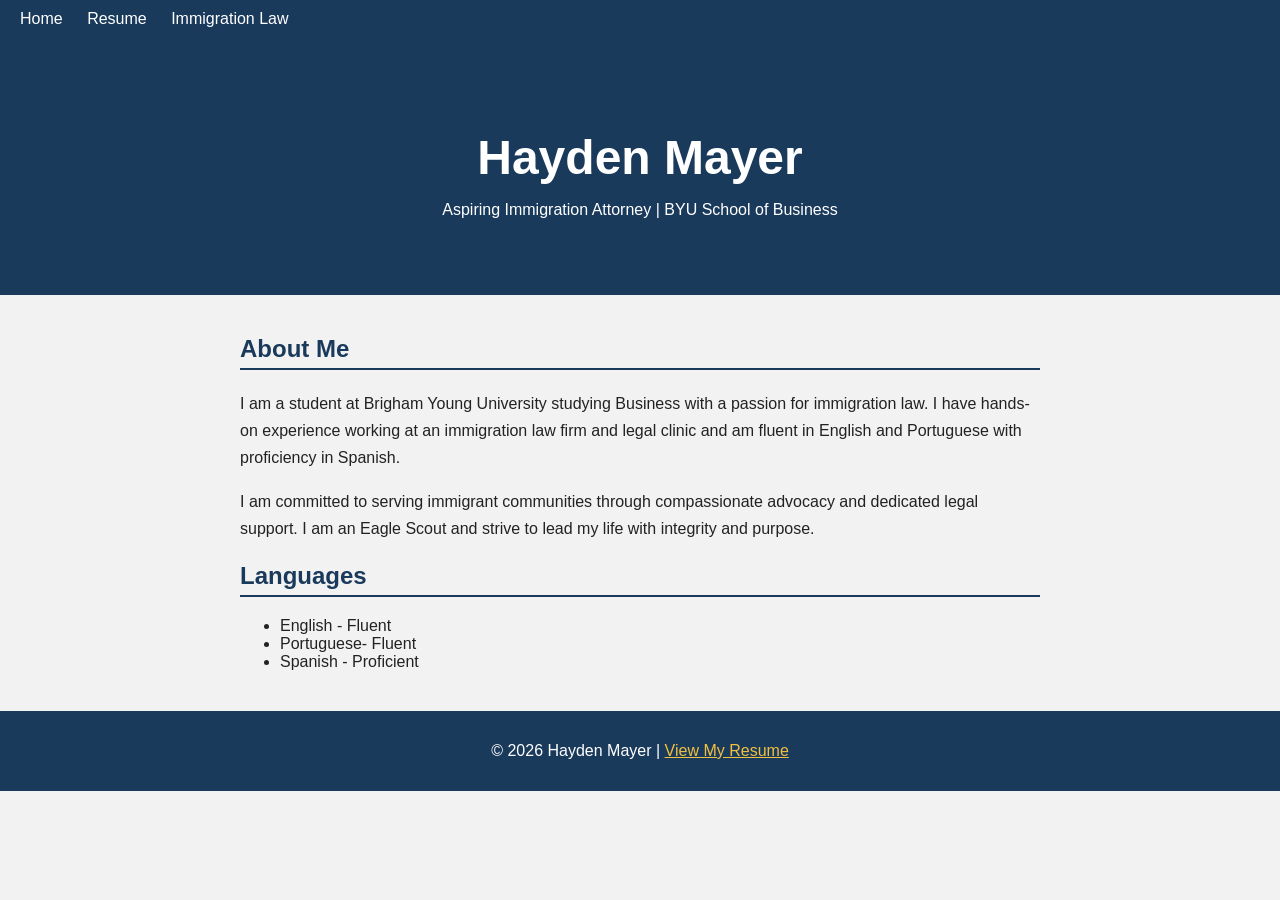
<file: index.html>
<!DOCTYPE html>
<html lang="en">
  <head>
    <meta charset="UTF-8">
    <meta name="viewport" content="width=device-width, initial-scale=1.0">
    <title>Hayden Mayer</title>
    <style>
      body {
        font-family: Arial, sans-serif;
        margin: 0;
        padding: 0;
        background-color: #f2f2f2;
        color: #222;
      }
      nav {
        background-color: #1a3a5c;
        padding: 10px 20px;
      }
      nav a {
        color: white;
        text-decoration: none;
        margin-right: 20px;
        font-size: 16px;
      }
      nav a:hover {
        text-decoration: underline;
      }
      .hero {
        background-color: #1a3a5c;
        color: white;
        text-align: center;
        padding: 60px 20px;
      }
      .hero h1 {
        font-size: 48px;
        margin-bottom: 10px;
      }hero p {
        font-size: 18px;
      }
      .content {
        max-width: 800px;
        margin: 40px auto;
        padding: 0 20px;
      }
      .content h2 {
        color: #1a3a5c;
        border-bottom: 2px solid #1a3a5c;
        padding-bottom: 5px;
      }
      .content p {
        line-height: 1.7;
      }
      footer {
        background-color: #1a3a5c;
        color: white;
        text-align: center;
        padding: 15px;
        margin-top: 40px;
      }
      footer a {
        color: #f0c040;
      }
      </style>
  </head>
  </body>
  <nav>
    <a href="index.html">Home</a>
    <a href="resume.html">Resume</a>
    <a href="scratch.html">Immigration Law</a>
  </nav>

  <div class="hero">
    <h1>Hayden Mayer</h1>
    <p>Aspiring Immigration Attorney | BYU School of Business</p>
  </div>

  <div class="content">
    <h2>About Me</h2>
  <p>
    I am a student at Brigham Young University studying Business with a passion for immigration law. I have hands-on experience working at an immigration law firm and legal clinic and am fluent in English and Portuguese with proficiency in Spanish.
  </p>
    <p>
      I am committed to serving immigrant communities through compassionate advocacy and dedicated legal support. I am an Eagle Scout and strive to lead my life with integrity and purpose.
    </p>
  <h2>Languages</h2>
    <ul>
      <li>English - Fluent</li>
      <li>Portuguese- Fluent</li>
      <li>Spanish - Proficient</li>
    </ul>
  </div>

  <footer>
    <p>&copy; 2026 Hayden Mayer | <a href="resume.html">View My Resume</a></p>
  </footer>

</html></body>
</html>
</file>
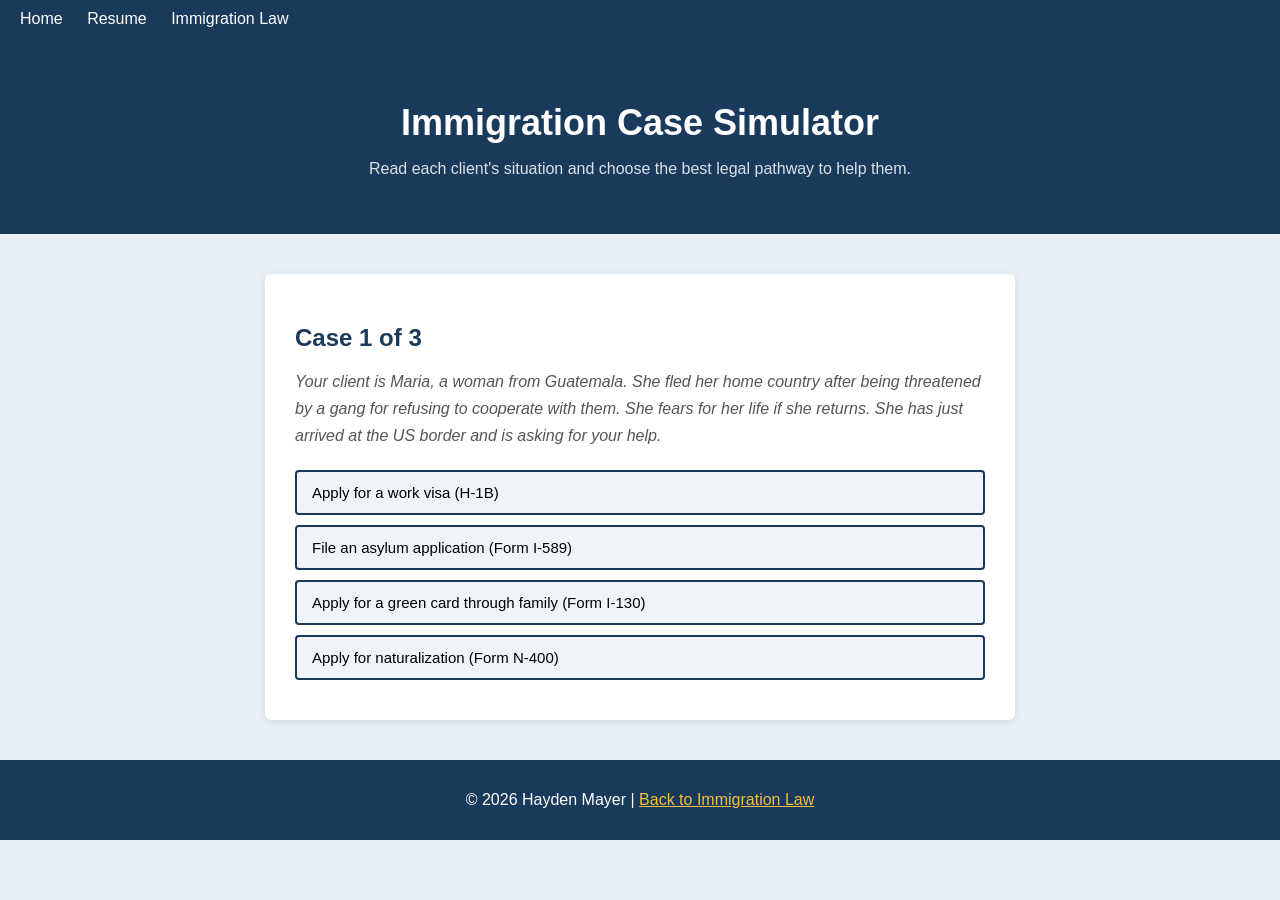
<file: app.html>
<!DOCTYPE html>
<html lang="en">
<head>
  <meta charset="UTF-8">
  <meta name="viewport" content="width=device-width, initial-scale=1.0">
  <title>Immigration Case Simulator</title>
  <style>
    body {
      font-family: Arial, sans-serif;
      margin: 0;
      padding: 0;
      background-color: #e8f0f7;
      color: #222;
    }
    nav {
      background-color: #1a3a5c;
      padding: 10px 20px;
    }
    nav a {
      color: white;
      text-decoration: none;
      margin-right: 20px;
      font-size: 16px;
    }
    nav a:hover {
      text-decoration: underline;
    }
    .hero {
      background-color: #1a3a5c;
      color: white;
      text-align: center;
      padding: 40px 20px;
    }
    .hero h1 {
      font-size: 36px;
      margin-bottom: 10px;
    }
    .hero p {
      font-size: 16px;
      opacity: 0.85;
    }
    .container {
      max-width: 750px;
      margin: 40px auto;
      padding: 0 20px;
    }
    .card {
      background-color: white;
      border-radius: 6px;
      padding: 30px;
      box-shadow: 0 2px 8px rgba(0,0,0,0.1);
      margin-bottom: 20px;
    }
    .card h2 {
      color: #1a3a5c;
      margin-bottom: 5px;
    }
    .card .client {
      font-style: italic;
      color: #555;
      margin-bottom: 20px;
      line-height: 1.7;
    }
    .options button {
      display: block;
      width: 100%;
      padding: 12px 15px;
      margin-bottom: 10px;
      background-color: #f0f4f8;
      border: 2px solid #1a3a5c;
      border-radius: 4px;
      font-size: 15px;
      cursor: pointer;
      text-align: left;
      transition: background 0.2s;
    }
    .options button:hover {
      background-color: #d0e0f0;
    }
    .options button.correct {
      background-color: #d4edda;
      border-color: #28a745;
      color: #155724;
    }
    .options button.wrong {
      background-color: #f8d7da;
      border-color: #dc3545;
      color: #721c24;
    }
    .feedback {
      display: none;
      margin-top: 15px;
      padding: 15px;
      border-radius: 4px;
      line-height: 1.7;
    }
    .feedback.correct {
      background-color: #d4edda;
      color: #155724;
    }
    .feedback.wrong {
      background-color: #f8d7da;
      color: #721c24;
    }
    .next-btn {
      display: none;
      margin-top: 15px;
      padding: 10px 25px;
      background-color: #1a3a5c;
      color: white;
      border: none;
      border-radius: 4px;
      font-size: 15px;
      cursor: pointer;
    }
    .next-btn:hover {
      background-color: #2a5a8c;
    }
    .score-card {
      display: none;
      text-align: center;
      background-color: white;
      border-radius: 6px;
      padding: 40px;
      box-shadow: 0 2px 8px rgba(0,0,0,0.1);
    }
    .score-card h2 {
      color: #1a3a5c;
      font-size: 28px;
    }
    .score-card p {
      font-size: 18px;
      margin: 10px 0;
    }
    .restart-btn {
      margin-top: 20px;
      padding: 10px 25px;
      background-color: #1a3a5c;
      color: white;
      border: none;
      border-radius: 4px;
      font-size: 15px;
      cursor: pointer;
    }
    .restart-btn:hover {
      background-color: #2a5a8c;
    }
    footer {
      background-color: #1a3a5c;
      color: white;
      text-align: center;
      padding: 15px;
      margin-top: 40px;
    }
    footer a {
      color: #f0c040;
    }
  </style>
</head>
<body>

  <nav>
    <a href="index.html">Home</a>
    <a href="resume.html">Resume</a>
    <a href="scratch.html">Immigration Law</a>
  </nav>

  <div class="hero">
    <h1>Immigration Case Simulator</h1>
    <p>Read each client's situation and choose the best legal pathway to help them.</p>
  </div>

  <div class="container">

    <div class="card" id="scenario1">
      <h2>Case 1 of 3</h2>
      <p class="client">
        Your client is Maria, a woman from Guatemala. She fled her home country
        after being threatened by a gang for refusing to cooperate with them.
        She fears for her life if she returns. She has just arrived at the
        US border and is asking for your help.
      </p>
      <div class="options">
        <button onclick="answer(this, false, 'feedback1')">Apply for a work visa (H-1B)</button>
        <button onclick="answer(this, true, 'feedback1')">File an asylum application (Form I-589)</button>
        <button onclick="answer(this, false, 'feedback1')">Apply for a green card through family (Form I-130)</button>
        <button onclick="answer(this, false, 'feedback1')">Apply for naturalization (Form N-400)</button>
      </div>
      <div class="feedback" id="feedback1"></div>
      <button class="next-btn" id="next1" onclick="showScenario('scenario1', 'scenario2')">Next Case</button>
    </div>

    <div class="card" id="scenario2" style="display:none;">
      <h2>Case 2 of 3</h2>
      <p class="client">
        Your client is Carlos, a Mexican citizen who has been living in the
        United States as a lawful permanent resident for 6 years. He has
        maintained good moral character, paid his taxes, and passed his
        English test. He now wants to become a full US citizen.
      </p>
      <div class="options">
        <button onclick="answer(this, false, 'feedback2')">File an asylum application (Form I-589)</button>
        <button onclick="answer(this, false, 'feedback2')">Apply for a student visa (F-1)</button>
        <button onclick="answer(this, true, 'feedback2')">Apply for naturalization (Form N-400)</button>
        <button onclick="answer(this, false, 'feedback2')">Apply for a work visa (H-1B)</button>
      </div>
      <div class="feedback" id="feedback2"></div>
      <button class="next-btn" id="next2" onclick="showScenario('scenario2', 'scenario3')">Next Case</button>
    </div>

    <div class="card" id="scenario3" style="display:none;">
      <h2>Case 3 of 3</h2>
      <p class="client">
        Your client is Wei, a Chinese national whose sister is a US citizen.
        Wei has never been to the United States but wants to immigrate legally
        to be closer to his family. He has no criminal record and is in good health.
      </p>
      <div class="options">
        <button onclick="answer(this, true, 'feedback3')">File a family petition (Form I-130)</button>
        <button onclick="answer(this, false, 'feedback3')">Apply for naturalization (Form N-400)</button>
        <button onclick="answer(this, false, 'feedback3')">File an asylum application (Form I-589)</button>
        <button onclick="answer(this, false, 'feedback3')">Apply for a tourist visa (B-2)</button>
      </div>
      <div class="feedback" id="feedback3"></div>
      <button class="next-btn" id="next3" onclick="showResults()">See My Results</button>
    </div>

    <div class="score-card" id="results">
      <h2>Simulation Complete!</h2>
      <p id="score-text"></p>
      <p id="score-message"></p>
      <button class="restart-btn" onclick="restart()">Try Again</button>
      <br><br>
      <a href="scratch.html" style="color: #1a3a5c;">Back to Immigration Law Page</a>
    </div>

  </div>

  <footer>
    <p>&copy; 2026 Hayden Mayer | <a href="scratch.html">Back to Immigration Law</a></p>
  </footer>

  <script>
    var score = 0;
    var answered = [false, false, false];

    var explanations = {
      feedback1: {
        correct: "Correct! Maria is fleeing persecution, which means she qualifies to apply for asylum using Form I-589. Asylum protects people who have suffered or fear persecution based on race, religion, nationality, political opinion, or membership in a particular social group.",
        wrong: "Not quite. Since Maria is fleeing persecution and fears for her life, the correct pathway is asylum (Form I-589). Work visas, family petitions, and naturalization do not apply to her situation."
      },
      feedback2: {
        correct: "Correct! Carlos has been a lawful permanent resident for over 5 years and meets all the requirements. He should apply for naturalization using Form N-400 to become a US citizen.",
        wrong: "Not quite. Since Carlos is already a lawful permanent resident for 6 years with good moral character, the correct pathway is naturalization (Form N-400). He does not need a visa or asylum."
      },
      feedback3: {
        correct: "Correct! Since Wei's sister is a US citizen, she can file a family-based petition (Form I-130) on his behalf. This is the family immigration pathway for immediate relatives of US citizens.",
        wrong: "Not quite. Since Wei has a US citizen sister, the correct pathway is a family petition (Form I-130). Naturalization requires already being a resident, asylum requires fear of persecution, and a tourist visa does not lead to permanent immigration."
      }
    };

    function answer(button, isCorrect, feedbackId) {
      var num = feedbackId.replace('feedback', '');
      if (answered[num - 1]) return;
      answered[num - 1] = true;

      var allButtons = button.parentElement.querySelectorAll('button');
      allButtons.forEach(function(btn) {
        btn.disabled = true;
      });

      var feedback = document.getElementById(feedbackId);
      feedback.style.display = 'block';

      if (isCorrect) {
        button.classList.add('correct');
        feedback.classList.add('correct');
        feedback.textContent = explanations[feedbackId].correct;
        score++;
      } else {
        button.classList.add('wrong');
        feedback.classList.add('wrong');
        feedback.textContent = explanations[feedbackId].wrong;
      }

      document.getElementById('next' + num).style.display = 'inline-block';
    }

    function showScenario(hideId, showId) {
      document.getElementById(hideId).style.display = 'none';
      document.getElementById(showId).style.display = 'block';
    }

    function showResults() {
      document.getElementById('scenario3').style.display = 'none';
      var results = document.getElementById('results');
      results.style.display = 'block';
      document.getElementById('score-text').textContent = 'You scored ' + score + ' out of 3.';
      if (score === 3) {
        document.getElementById('score-message').textContent = 'Excellent! You have a strong understanding of immigration law pathways!';
      } else if (score === 2) {
        document.getElementById('score-message').textContent = 'Good job! Review the cases you missed to strengthen your knowledge.';
      } else {
        document.getElementById('score-message').textContent = 'Keep studying! Immigration law is complex but you will get there.';
      }
    }

    function restart() {
      score = 0;
      answered = [false, false, false];
      document.getElementById('results').style.display = 'none';
      document.getElementById('scenario1').style.display = 'block';
      document.getElementById('scenario2').style.display = 'none';
      document.getElementById('scenario3').style.display = 'none';

      var feedbacks = ['feedback1', 'feedback2', 'feedback3'];
      feedbacks.forEach(function(id) {
        var el = document.getElementById(id);
        el.style.display = 'none';
        el.className = 'feedback';
        el.textContent = '';
      });

      var nextBtns = ['next1', 'next2', 'next3'];
      nextBtns.forEach(function(id) {
        document.getElementById(id).style.display = 'none';
      });

      var buttons = document.querySelectorAll('.options button');
      buttons.forEach(function(btn) {
        btn.disabled = false;
        btn.className = '';
      });
    }
  </script>

</body>
</html>
</file>
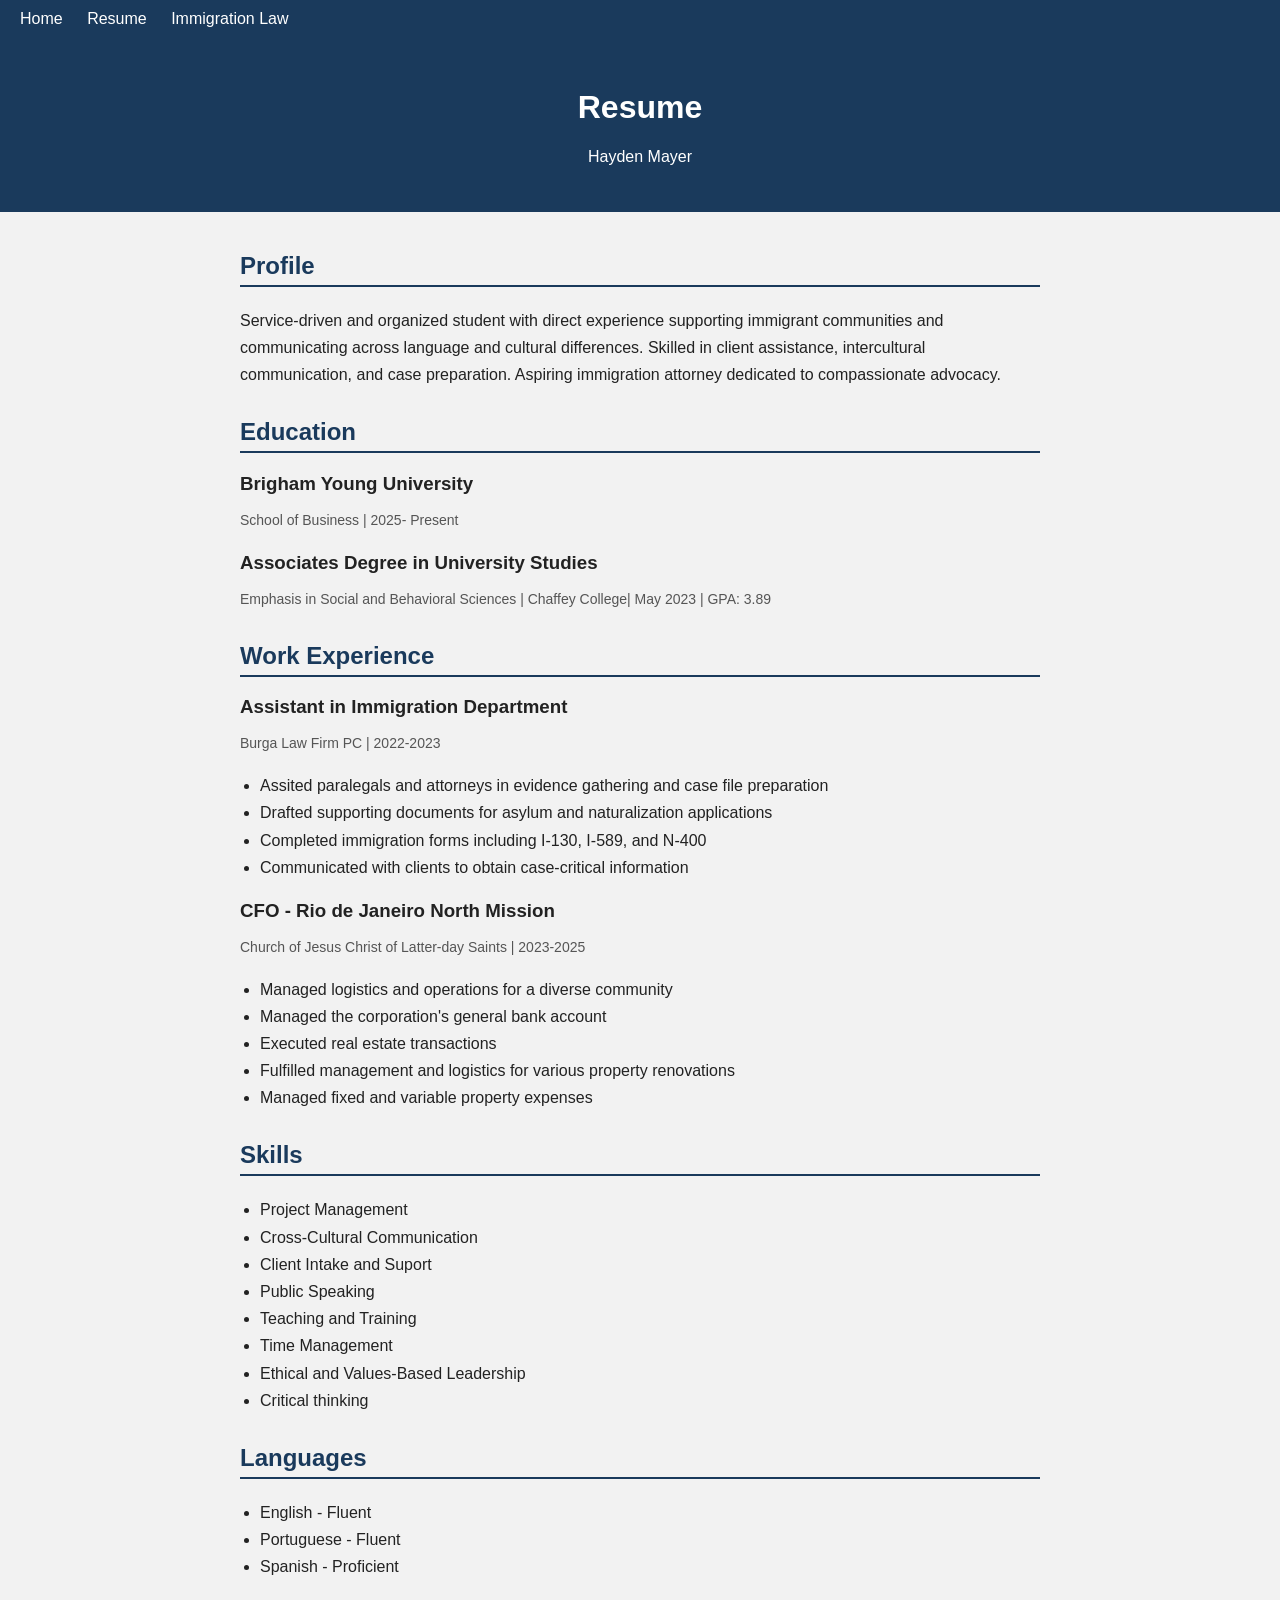
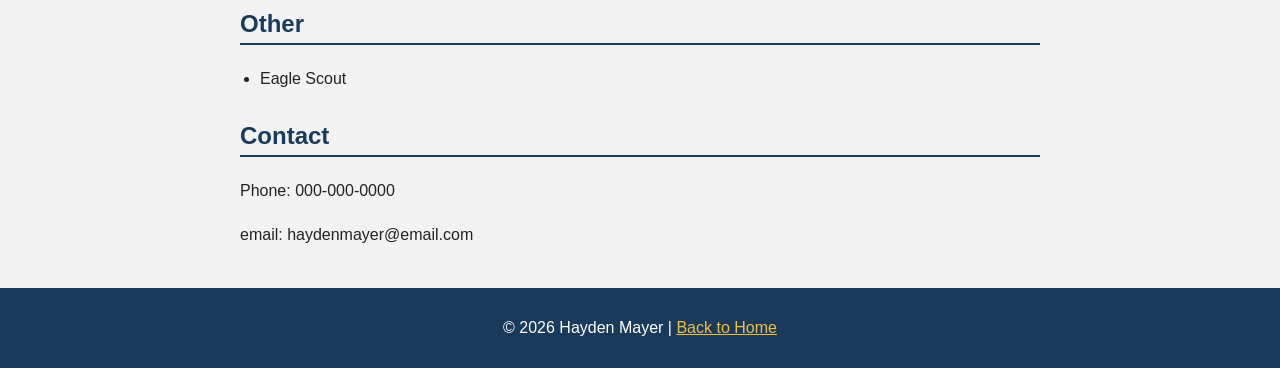
<file: resume.html>
<!DOCTYPE html>
<html lang="en">
  </head>
    <meta charset="UTF-8">
    <meta name="viewport" content="width=device-width, initial-scale=1.0">
    <title>Resume - Hayden Mayer</title>
  <style>
    body {
      font-family: Arial, sans-serif;
      margin: 0;
      padding: 0;
      background-color: #f2f2f2;
      color: #222;
    }
    nav {
      background-color: #1a3a5c;
      padding: 10px 20px;
    }
    nav {
      background-color: #1a3a5c;
      padding: 10px 20px;
    }
    nav a {
      color: white;
      text-decoration: none;
      margin-right: 20px;
      font-size: 16px;
    }
    nav a:hover {
      text-decoration: underline;
    }
    .page-title {
      background-color: #1a3a5c;
      color: white;
      text-align: center;
      padding: 30px 20px;
    }
    .content {
      max-width: 800px;
      margin: 40px auto;
      padding: 0 20px;
    }
    .content h2 {
      color: #1a3a5c;
      border-bottom: 2px solid #1a3a5c;
      padding-bottom: 5px;
      margin-top: 30px;
    }
    .content h3 {
      margin-bottom: 4px;
    }
    .content h3 {
      margin-bottom: 4px; 
    }
    .content p, .content li{
      line-height: 1.7;
    }
    .job-meta {
      color: #555;
      font-size: 14px;
      margin-bottom: 8px;
    }
    ul {
      padding-left: 20px;
    }
    footer {
      background-color: #1a3a5c;
      color: white;
      text-align: center;
      padding: 15px;
      margin-top: 40px;
    }
    footer a {
      color: #f0c040;
    }
    </style>
  </head>
  <body>

    <nav>
      <a href="index.html">Home</a>
      <a href="resume.html">Resume</a>
      <a href="scratch.html">Immigration Law</a>
    </nav>

    <div class="page-title">
      <h1>Resume</h1>
      <p>Hayden Mayer</p>
    </div>

    <div class="content">

      <h2>Profile</h2>
    <p>
      Service-driven and organized student with direct experience supporting immigrant communities and communicating across language and cultural differences. Skilled in client assistance, intercultural communication, and case preparation. Aspiring immigration attorney dedicated to compassionate advocacy.
    </p>

      <h2>Education</h2>
 <h3>Brigham Young University</h3>
 <p class="job-meta">School of Business | 2025- Present</p>

      <h3>Associates Degree in University Studies</h3>
      <p class="job-meta">Emphasis in Social and Behavioral Sciences | Chaffey College| May 2023 | GPA: 3.89</p>
<h2>Work Experience</h2>

      <h3>Assistant in Immigration Department</h3>
      <p class="job-meta">Burga Law Firm PC | 2022-2023</p>
      <ul>
        <li>Assited paralegals and attorneys in evidence gathering and case file preparation</li>
      <li>Drafted supporting documents for asylum and naturalization
        applications</li>
        <li>Completed immigration forms including I-130, I-589, and N-400</li>
        <li>Communicated with clients to obtain case-critical information</li>
      </ul>

      <h3>CFO - Rio de Janeiro North Mission</h3>
    <p class="job-meta">Church of Jesus Christ of Latter-day Saints | 2023-2025</p>
    <ul>
      <li>Managed logistics and operations for a diverse community</li>
<li> Managed the corporation's general bank account</li>
      <li>Executed real estate transactions</li>
      <li>Fulfilled management and logistics for various property renovations</li>
      <li>Managed fixed and variable property expenses</li>
    </ul>
    <h2>Skills</h2>
    <ul>
      <li>Project Management</li>
      <li>Cross-Cultural Communication</li>
      <li>Client Intake and Suport</li>
      <li>Public Speaking</li>
      <li>Teaching and Training</li>
      <li>Time Management</li>
      <li>Ethical and Values-Based Leadership</li>
      <li>Critical thinking</li>
    </ul>

      <h2>Languages</h2>
      <ul>
        <li>English - Fluent</li>
        <li>Portuguese - Fluent</li>
        <li>Spanish - Proficient</li>
      </ul>

      <h2>Other</h2>
      <ul>
        <li>Eagle Scout</li>
      </ul>

      <h2>Contact</h2>
      <p>Phone: 000-000-0000</p>
      <p>email: haydenmayer@email.com</p>

    </div>

    <footer>
      <p>&copy; 2026 Hayden Mayer | <a href="index.html">Back to Home</a></p>
    </footer>

  </body>
</html>
</file>
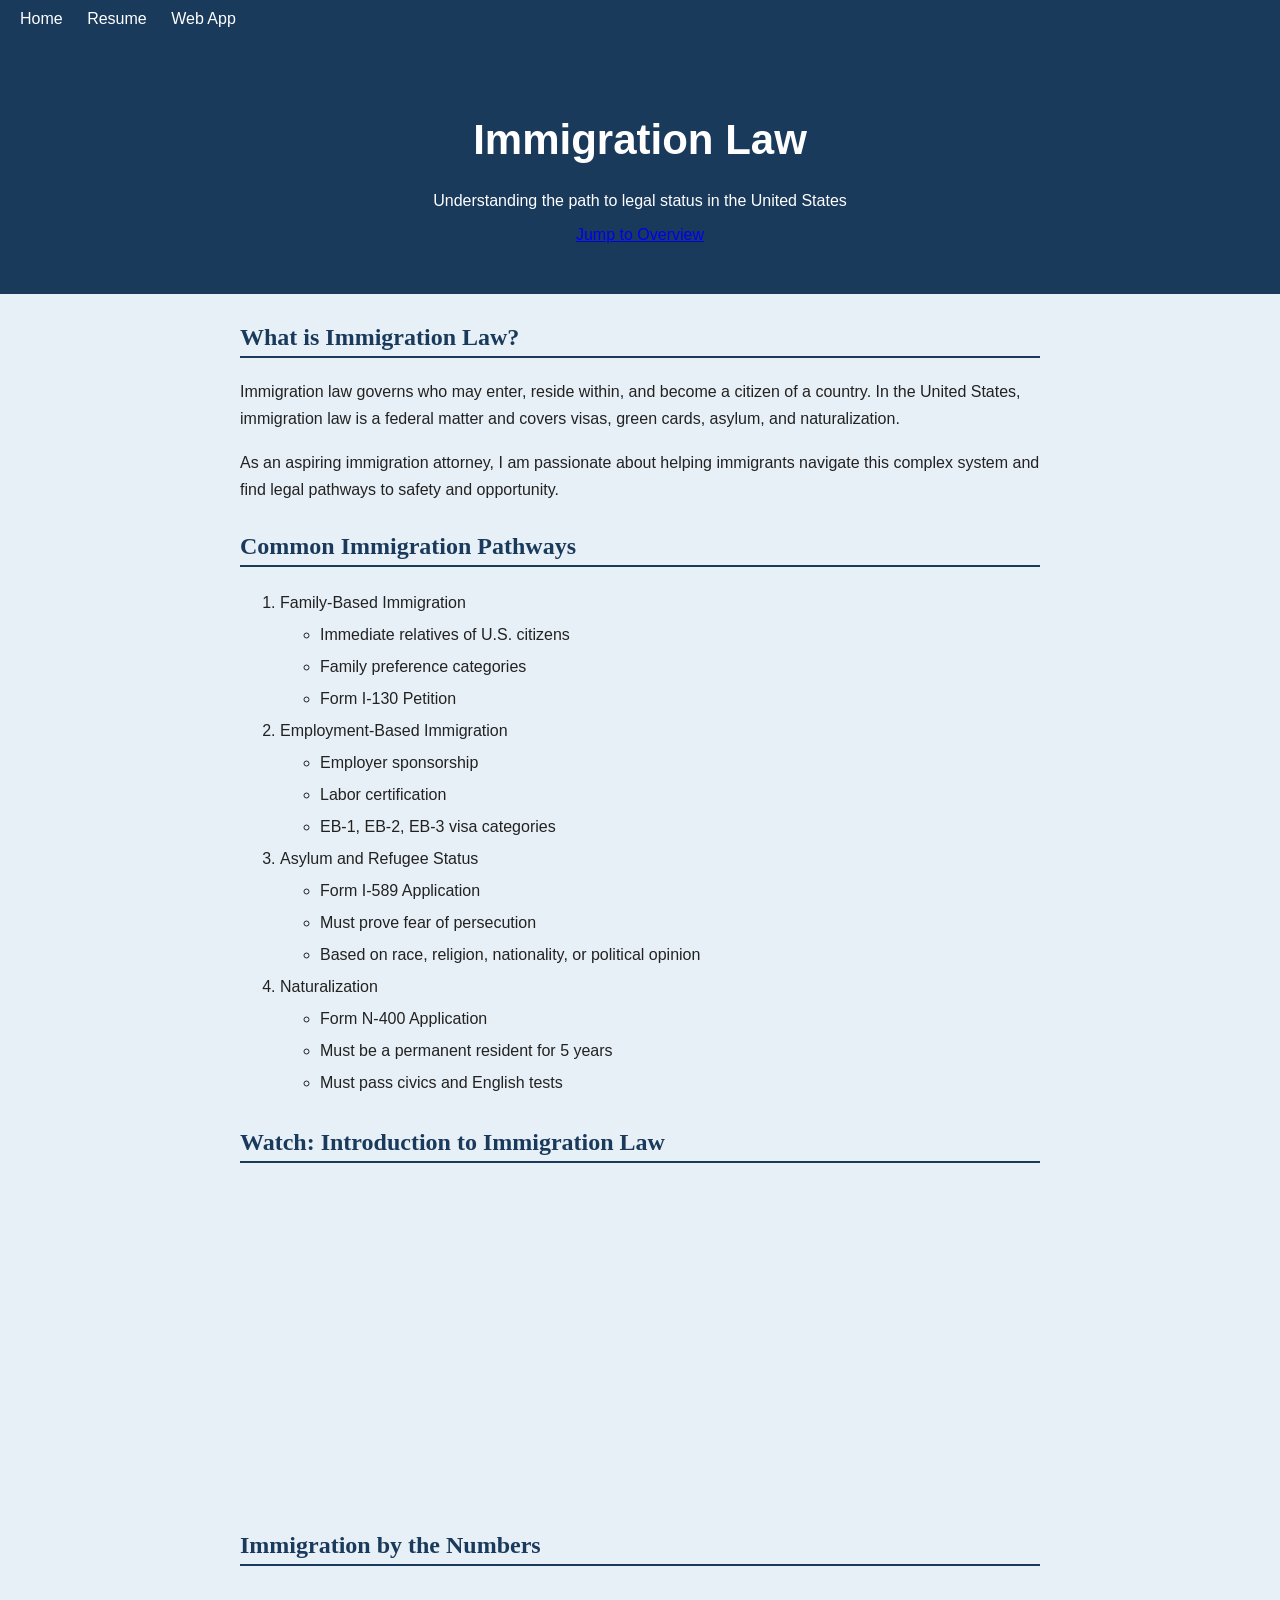
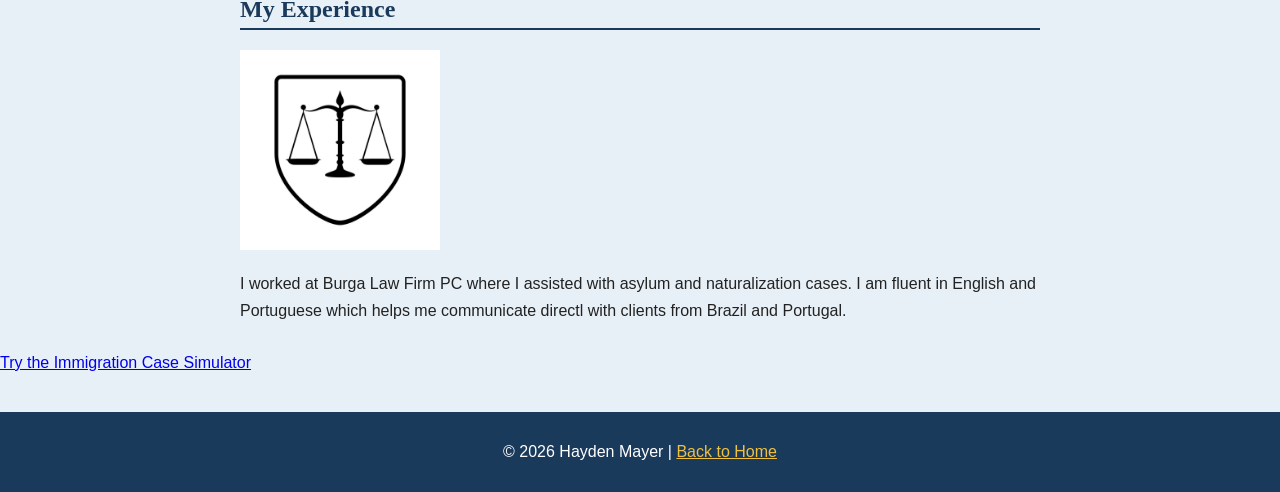
<file: scratch.html>
<!DOCTYPE html>
<html lang="en">
  <head>
    <meta charset="UTF-8">
    <meta name="viewport" content="width=device-width, initial-scale=1.0">
    <title>Immigration Law - Hayden Mayer</title>
  <link rel="stylesheet" href="scratch.css">
  </head>
  <body>

<div id="top"></div>

  <div class="nav">
    <a href="index.html">Home</a>
    <a href="resume.html">Resume</a>
    <a href="app.html">Web App</a>
  </div>

  <div class="hero">
    <h1>Immigration Law</h1>
    <p>Understanding the path to legal status in the United States</p>
    <a href="#overview">Jump to Overview</a>
  </div>

  <div class="section" id="overview">
    <h2>What is Immigration Law?</h2>
    <p>
      Immigration law governs who may enter, reside within, and become a citizen of a country. In the United States, immigration law is a federal matter and covers visas, green cards, asylum, and naturalization.
    </p>
    <p>
      As an aspiring immigration attorney, I am passionate about helping immigrants navigate this complex system and find legal pathways to safety and opportunity.
    </p>
  </div>

  <div class="section">
    <h2>Common Immigration Pathways</h2>
  <ol>
    <li>Family-Based Immigration
    <ul>
      <li>Immediate relatives of U.S. citizens</li>
      <li>Family preference categories</li>
      <li>Form I-130 Petition</li>
    </ul>
    </li>
    <li>Employment-Based Immigration
      <ul>
        <li>Employer sponsorship</li>
    <li>Labor certification</li>
        <li>EB-1, EB-2, EB-3 visa categories</li>
      </ul>
    </li>
    <li>Asylum and Refugee Status
    <ul>
      <li>Form I-589 Application</li>
        <li>Must prove fear of persecution</li>
      <li>Based on race, religion, nationality, or political opinion</li>
    </ul>
    </li>
    <li>Naturalization
    <ul>
      <li>Form N-400 Application</li>
      <li>Must be a permanent resident for 5 years</li>
      <li>Must pass civics and English tests</li>
    </ul>
    </li>
  </ol>
  </div>

  <div class="section">
    <h2>Watch: Introduction to Immigration Law</h2>
  <iframe
  width="560"
  height="315"
  src="https://www.youtube.com/embed/hmc3o252t5k?si=PxFc6HJFeyO4f3dk"
  title="YouTube video player"
  frameborder="0"
  allow="accelerometer; autoplay; clipboard-write; encrypted-media; gyroscope; picture-in-picture; web-share"
  referrerpolicy="strict-origin-when-cross-origin"
  allowfullscreen>
</iframe>
  </div>

  <div class="section">
    <h2>Immigration by the Numbers</h2>
  <div class='tableauPlaceholder' id='viz1775542726817' style='position: relative'>
  <noscript>
    <a href='#'>
      <img alt='Test Changes' src='https://public.tableau.com/static/images/Cr/CricketTeams_17058670355910/TestChanges/1_rss.png' style='border: none' />
    </a>
  </noscript>
  <object class='tableauViz' style='display:none;'>
    <param name='host_url' value='https%3A%2F%2Fpublic.tableau.com%2F' />
    <param name='embed_code_version' value='3' />
    <param name='site_root' value='' />
    <param name='name' value='CricketTeams_17058670355910/TestChanges' />
    <param name='tabs' value='no' />
    <param name='toolbar' value='yes' />
    <param name='static_image' value='https://public.tableau.com/static/images/Cr/CricketTeams_17058670355910/TestChanges/1.png' />
    <param name='animate_transition' value='yes' />
    <param name='display_static_image' value='yes' />
    <param name='display_spinner' value='yes' />
    <param name='display_overlay' value='yes' />
    <param name='display_count' value='yes' />
    <param name='language' value='en-US' />
  </object>
</div>
<script type='text/javascript'>
  var divElement = document.getElementById('viz1775542726817');
  var vizElement = divElement.getElementsByTagName('object')[0];
  if (divElement.offsetWidth > 800) {
    vizElement.style.width='1025px';
    vizElement.style.height='1127px';
  } else if (divElement.offsetWidth > 500) {
    vizElement.style.width='1025px';
    vizElement.style.height='1127px';
  } else {
    vizElement.style.width='100%';
    vizElement.style.height='727px';
  }
  var scriptElement = document.createElement('script');
  scriptElement.src = 'https://public.tableau.com/javascripts/api/viz_v1.js';
  vizElement.parentNode.insertBefore(scriptElement, vizElement);
</script>
  </div>

  <div class="section">
    <h2>My Experience</h2>
    <img src="image.jpeg" alt="scales of Justice" width="200">
  <p>
    I worked at Burga Law Firm PC where I assisted with asylum and naturalization cases. I am fluent in English and Portuguese which helps me communicate directl with clients from Brazil and Portugal.</p>
  </p>
  </div>

<a href="app.html">Try the Immigration Case Simulator</a>
    
  <div class="footer">
    <p>&copy; 2026 Hayden Mayer | <a href="index.html">Back to Home</a></p>
  </div>

</html>
</file>
<file: scratch.css>
body{
  font-family: Arial, sans-serif;
  margin: 0;
  padding: 0;
  background-color: #e8f0f7;
  color: #222;
}

.nav {
  background-color: #1a3a5c;
  padding: 10px 20px;
}

.nav a {
  color: white;
  text-decoration: none;
  margin-right: 20px;
  font-size: 16px;
}

.nav a:hover {
  text-decoration: underline;
}
.hero {
  background-color: #1a3a5c;
  color: white;
  text-align: center;
  padding: 50px 20px;
}

.hero h1 {
  font-size: 42px;
  color: white;
}

.section {
  max-width: 800px;
  margin: 30px auto;
  padding: 0 20px;
  position: relative;
}

.section h2 {
  color: #1a3a5c;
  border-bottom: 2px solid #1a3a5c;
  padding-bottom: 5px;
  font-family: Georgia, serif;
}

.section p {
  line-height: 1.7;
}

.section ol {
  line-height: 2;
}

.section ul {
  line-height: 2;
}

.footer {
  background-color: #1a3a5c;
  color: white;
  text-align: center;
  padding: 15px;
  margin-top: 40px;
}

.footer a {
  color: #f0c040;
}
</file>
